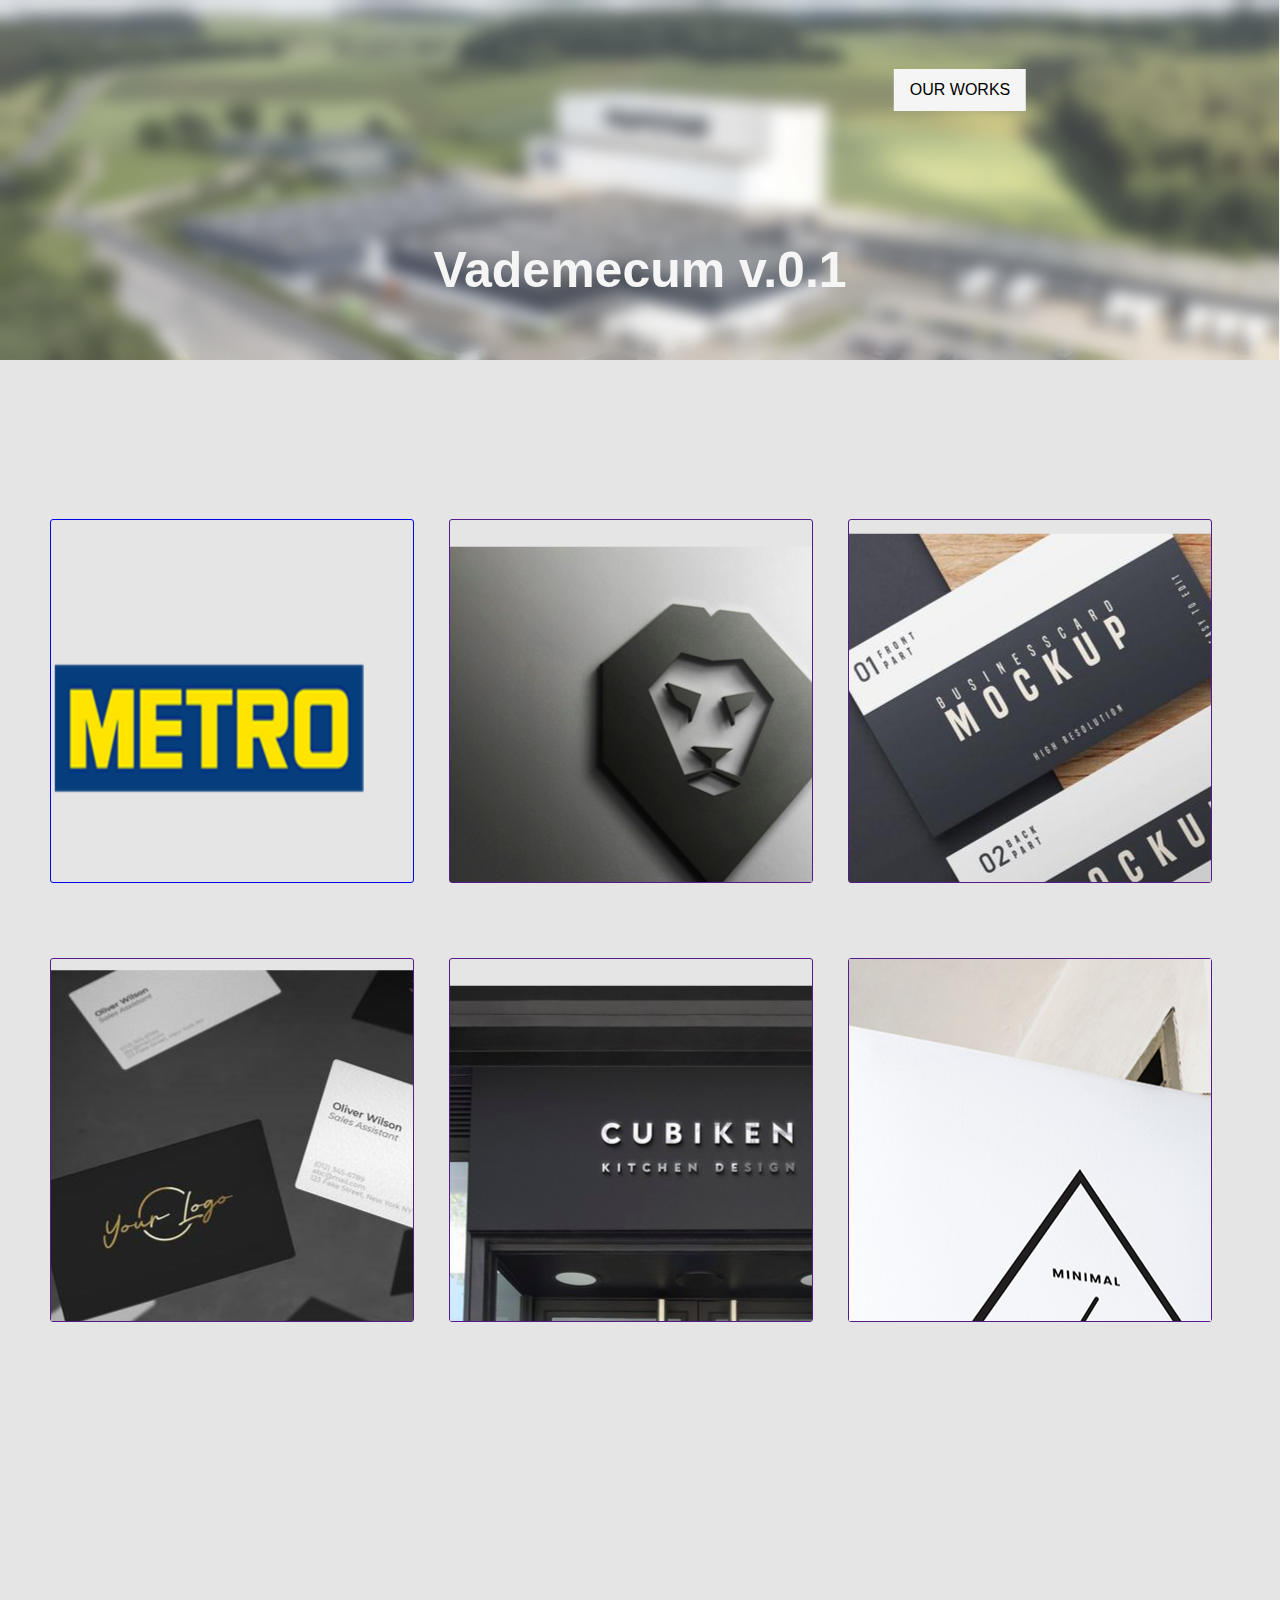
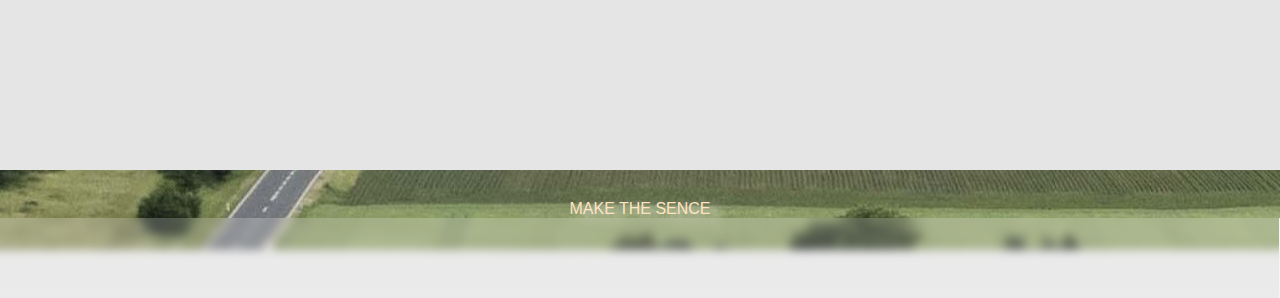
<file: index.html>
<!DOCTYPE html>
<html lang="en">
<head>
    <meta charset="UTF-8">
    <meta http-equiv="Content-Type" content="text/html">
    <meta name="description" content="Insert Your Site Description"> 
    <meta name="viewport" content="width=device-width, initial-scale=1.0">
<meta name="HandheldFriendly" content="true"/>
<meta name="MobileOptimized" content="320"/> 

<link href="vive.css" rel="stylesheet">


<!-- Main Style -->

    <title>Document</title>
    <!-- Analytics 
<script type="text/javascript">

    var _gaq = _gaq || [];
    _gaq.push(['_setAccount', 'Insert Your Code']);
    _gaq.push(['_trackPageview']);
  
    (function() {
      var ga = document.createElement('script'); ga.type = 'text/javascript'; ga.async = true;
      ga.src = ('https:' == document.location.protocol ? 'https://ssl' : 'http://www') + '.google-analytics.com/ga.js';
      var s = document.getElementsByTagName('script')[0]; s.parentNode.insertBefore(ga, s);
    })();
  
  </script>
   End Analytics -->
</head>
<body class="line">
<header>
  <link rel="stylesheet" href="https://use.fontawesome.com/releases/v5.8.1/css/all.css" integrity="sha384-50oBUHEmvpQ+1lW4y57PTFmhCaXp0ML5d60M1M7uH2+nqUivzIebhndOJK28anvf" crossorigin="anonymous">
<!--
  <nav class="menu-main">
<h4><span class="latter"><a href="">OUR WORKS</a></span></h4>
<link rel="stylesheet" href="https://use.fontawesome.com/releases/v5.8.1/css/all.css" integrity="sha384-50oBUHEmvpQ+1lW4y57PTFmhCaXp0ML5d60M1M7uH2+nqUivzIebhndOJK28anvf" crossorigin="anonymous">
<i class="fa-duotone fa-bars"></i>
<h1><a href=""><span class="latters"></span>Build Great Products</span></a></h1>
  </nav>
-->
<nav class="menu-main">
  
<div class="background">
  
  <div class="blur"></div>
  
</div>

<button class="btn" onClick="addFilters()">OUR WORKS</button> 
 <i class="fa-duotone fa-bars"></i>
<h1><span class="title"> Vademecum v.0.1 </span></h1>
</nav>

<script>
  const filter = document.querySelector('.blur');

const addFilters = () => filter.classList.toggle('multiple-filters');
</script>

</header>


    <!--Ikons-->
    <section class="main">
      <ul class="list">
        <li class="icons">
          <a href="metro.html" class="product">
            <div class="product-photo">
            <img src="images/metro.png" alt="foto">
            </div>
          </a>
        </li>
        <li class="icons">
          <a href="" class="product">
            <div class="product-photo">
              <img src="images/3d-lion-logo-mockup_145275-144.jpg" alt="foto">
            </div>
          </a>
        </li>
        <li class="icons">
          <a href="" class="product">
            <div class="product-photo">
              <img src="images/black-white-business-card-mockup-design_47987-2181.jpg" alt="foto">
            </div>
            </a>
        </li>
        <li class="icons">
          <a href="" class="product">
            <div class="product-photo">
              <img src="images/falling-bussiness-cards-mockup_125540-886.jpg" alt="foto">
            </div>
          </a>
        </li>
        <li class="icons">
          <a href="" class="product">
            <div class="product-photo">
              <img src="images/logo-mockup-black-facade-sign_145275-281.jpg" alt="foto">
            </div>
          </a>
        </li>
        <li class="icons">
          <a href="" class="product">
            <div class="product-photo">
              <img src="images/trrt.jpg" alt="foto">
            </div>
          </a>
        </li>
        
      </ul>
    </section>
    
    <footer class="footer">
 <div class="text">MAKE THE SENCE</div>
 <div class="blur-footer"></div>
    </footer>
</body>
</html>
</file>
<file: vive.css>
body {
    font-family: 'Montserrat';
    font-style: normal;
    font-weight: 400;
    background-color: #E5E5E5;
	
	
}


* {
	margin: 0;
	padding: 0;
	box-sizing: border-box;
  }
  


.background {
	background-image: url(images/ps1.jpg);
	background-position: bottom;
	background-repeat: no-repeat;
	background-size: cover;
	height: 40vh;
	width: 100%;
  }
  .blur {
	animation: changeWidth 8s ease-in-out infinite;
	background: rgba(255, 255, 255, 0.2); 
	backdrop-filter: blur(8px);
	border-right: 1px solid whitesmoke;
	height: 40vh;
  }
  .multiple-filters {
	backdrop-filter: blur(20px) saturate(120%) contrast(200%);
  }
  @keyframes changeWidth {
	0% {
	  width: 0%;
	}
	5% {
	  width: 0%;
	}
	50% {
	  width: 100%;
	}
	80% {
	  width: 50%;
	}
	100% {
	  width: 0%;
	}
  }
  .btn {
	backface-visibility: hidden;
	background: whitesmoke;
	border: none;
	color: black;
	cursor: pointer;
	font-size: 16px;
	font-weight: 300;
	left: 75%;
	padding: 12px 16px;
	position: absolute;
	top: 10%;
	transform: translate(-50%,-50%);
	z-index: 10;
	-webkit-font-smoothing: antialiased;
	-moz-osx-font-smoothing: grayscale;
	

	&:focus {
	  outline: none;
	}
  }
  .title {
	backface-visibility: hidden;
	border: none;
	color: whitesmoke;
	cursor: pointer;
	font-size: 50px;
	font-weight: 600;
	left: 50%;
	padding: 12px 16px;
	position: absolute;
	top: 30%;
	transform: translate(-50%,-50%);
	z-index: 10;
	font-family: 'Lucida Sans', 'Lucida Sans Regular', 'Lucida Grande', 'Lucida Sans Unicode', Geneva, Verdana, sans-serif;
	
  }

.menu-main i::before {

	font-weight: 800;
  content: "\f0c9";
   font-family: 'Font Awesome 5 Free';
   font-size: 30px;
   color: black;
   font-style: normal;
   margin-left: 75%;
   backface-visibility: hidden;
	border: none;
	cursor: pointer;
	padding: 12px 16px;
	position: absolute;
	top: 105px;
	transform: translate(-50%,-50%);
	z-index: 10;
   
}



.icons {
	display: block;
	width: 60%;
	float: left;
	transition: width .2s;
	
}
@media only screen and (min-width: 450px) {
	.icons {
		width: 30%;
	}
}

@media only screen and (min-width: 450px) {
	.icons {
		width: 35%;
	}
}

@media only screen and (min-width: 1000px) {
	.icons {
		width: 30%;
	}
}
.product {
	display: block;
	border: 1px solid ;
	border-radius: 3px;
	position: relative;
	margin: 10px;
	text-decoration: none;
	z-index: 0;
	margin-top: 35%;
	margin-bottom: -95px;
	
	
}
.icons {
	list-style: line;
	margin: 25px -25px 10px 40px;
	padding: 0;
}
.product-photo {
	position: relative;
	padding-bottom: 100%;
	overflow: hidden;
	
}
.product-photo img {
    position: absolute;
    left: 50%;
    top: 50%;
    transform: translate(-25%, -25%);
    object-fit: cover;
    margin: -50px -70px -75% -100px;
    transition: all .4s ease-out;
}

.product-photo:hover  img {
	-webkit-transform: scale(1.2);
	-ms-transform: scale(1.2);
	transform: scale(1.2);
}
.footer {
	background: url(images/ps3.jpg) no-repeat;
	position: absolute;
	left: 0;
	bottom: -950px;
	width: 100%;
	height: 80px;
	

}
.blur-footer {
	background: rgba(255, 255, 255, 0.2); 
	backdrop-filter: blur(5px);
	border-right: 1px solid whitesmoke;
	height: 80px;
}
.text {
	text-align: center;
	font-family:'Lucida Sans', 'Lucida Sans Regular', 'Lucida Grande', 'Lucida Sans Unicode', Geneva, Verdana, sans-serif ;
	color: bisque;
	margin-top: 30px;
	text-shadow: #E5E5E5 10px 4px 10px;

	
}

/*moj css wygenerowany w open ai*/

.alphabet {
  display: flex;
  flex-wrap: wrap;
}

.alphabet a {
  display: block;
  width: 20px;
  height: 20px;
  margin: 5px;
  text-align: center;
  text-decoration: none;
  font-size: 16px;
  color: black;
  background-color: white;
  border: 1px solid black;
  border-radius: 50%;
}

.alphabet a:hover {
  background-color: black;
  color: white;
}
</file>
